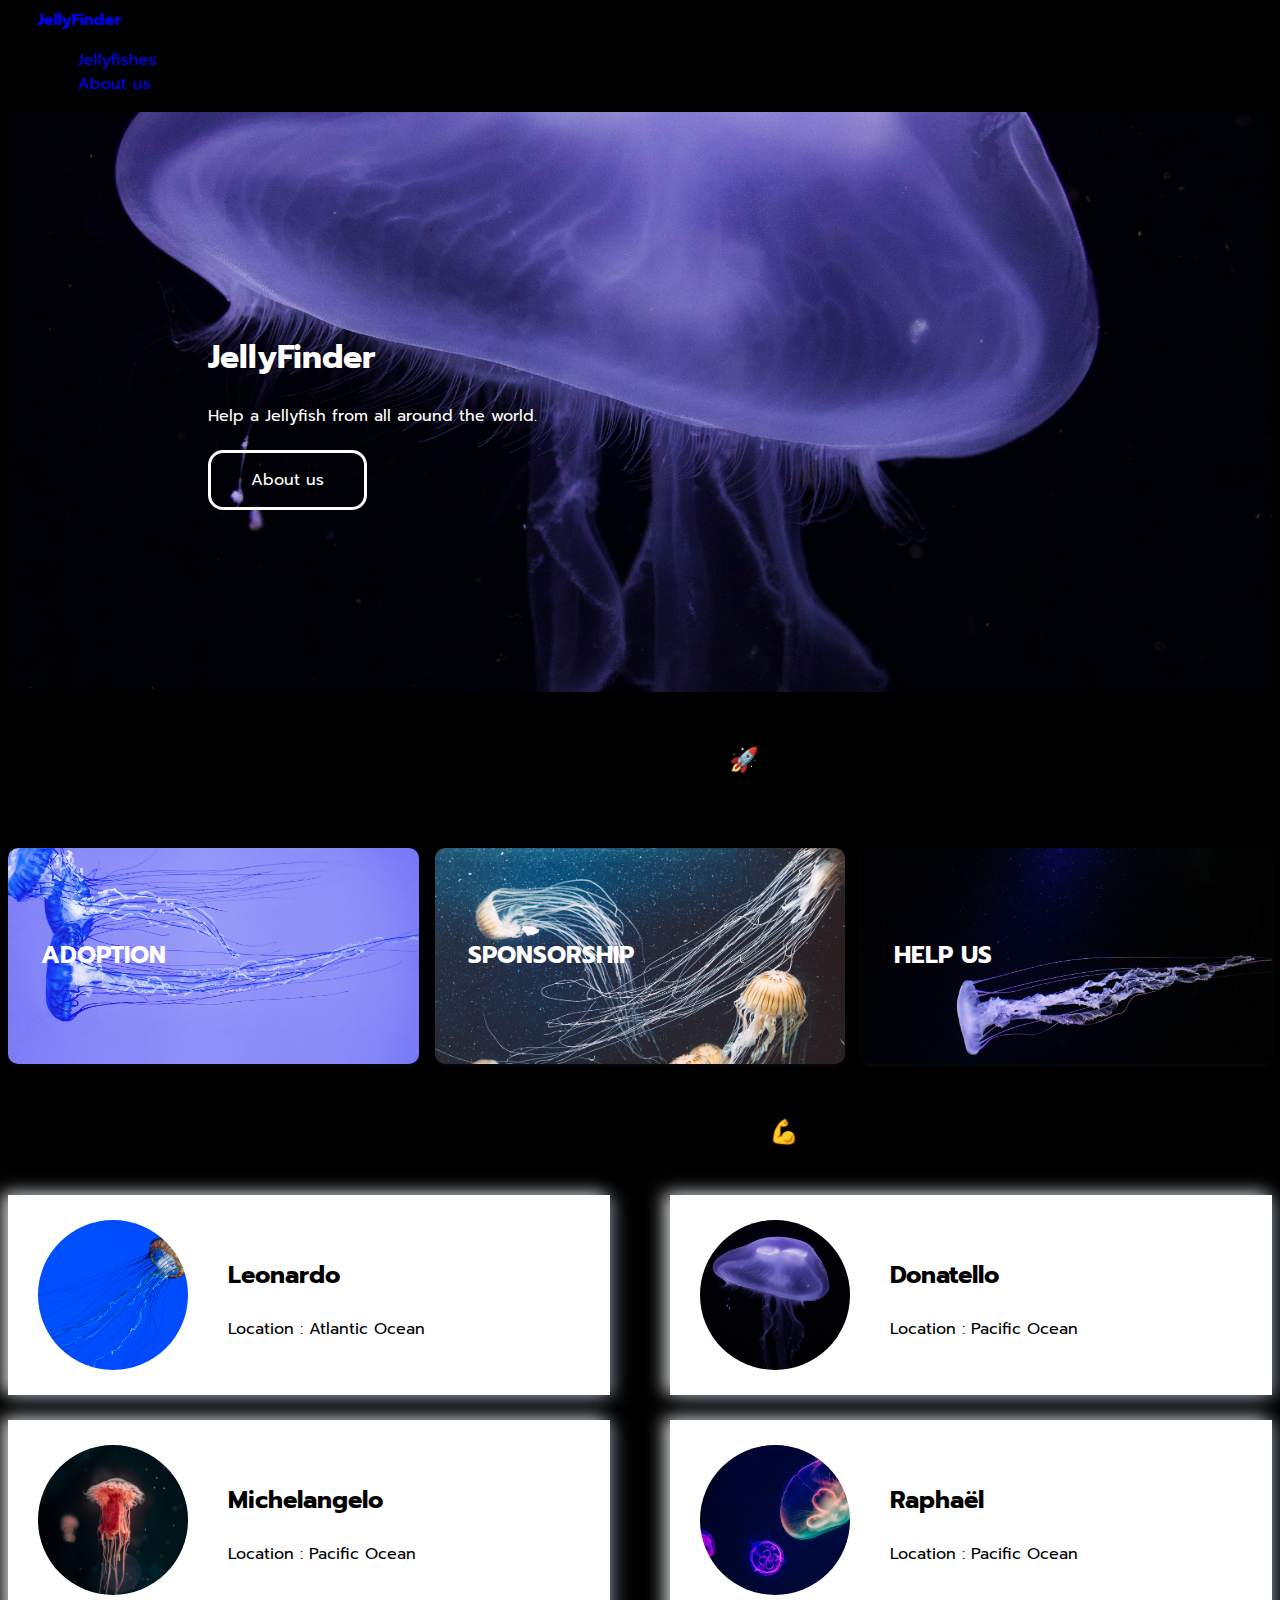
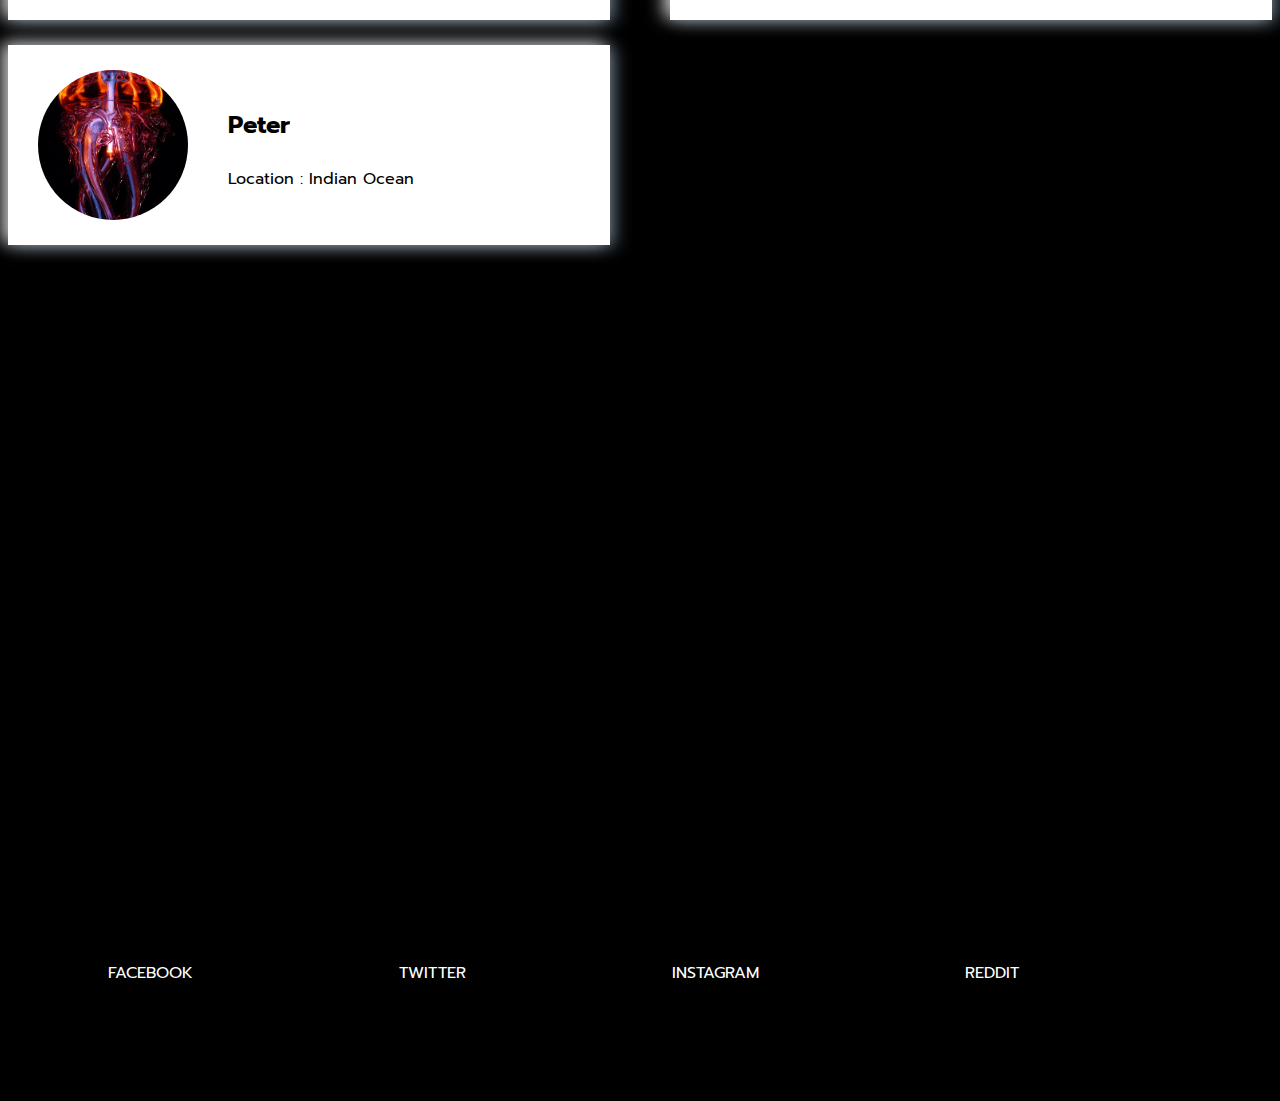
<file: index.html>
<!DOCTYPE html>
<html lang="en">
<head>
  <meta charset="UTF-8">
  <meta http-equiv="X-UA-Compatible" content="IE=edge">
  <meta name="viewport" content="width=device-width, initial-scale=1.0">
  <link rel="stylesheet" href="css/style.css">
  <link href="https://cdn.jsdelivr.net/npm/bootstrap@5.2.0-beta1/dist/css/bootstrap.min.css" rel="stylesheet" integrity="sha384-0evHe/X+R7YkIZDRvuzKMRqM+OrBnVFBL6DOitfPri4tjfHxaWutUpFmBp4vmVor" crossorigin="anonymous">
  <link rel="preconnect" href="https://fonts.googleapis.com">
  <link rel="preconnect" href="https://fonts.gstatic.com" crossorigin>
  <link href="https://fonts.googleapis.com/css2?family=Prompt:wght@200&display=swap" rel="stylesheet">
  <title>JellyFinder</title>
</head>

<body>

  <!-- NAV BAR -->
  <nav class="navbar navbar-expand-lg navbar-light bg-light" id="top-navbar">
    <a class="navbar-brand" href="index.html"><strong>JellyFinder</strong></a>
    <div class="collapse navbar-collapse" id="navbarSupportedContent">
      <ul class="navbar-nav mr-auto">
        <li class="nav-item active">
          <a class="nav-link" href="jellyfishes.html">Jellyfishes</a>
        </li>
        <li class="nav-item">
          <a class="nav-link" href="about.html"">About us</a>
        </li>
      </ul>
    </div>
  </nav>

  <!-- BANNER -->
  <div class="banner">
    <div class="container">
      <h1 id="title-name">JellyFinder</h1>
      <p>Help a Jellyfish from all around the world.</p>
      <a id="btn-trans" href="product.html">About us</a>
    </div>
  </div>


  <!-- 1ST SECTION -->
  <div class="container" style="margin-top: 50px;">
    <h2>What you can do 🚀</h2>
  </div>

  <div class="container">
    <div class="card-img-box">
      <div class="card-img" id="card-adoption">
        <h3>ADOPTION</h3>
      </div>
      <div class="card-img" id="card-sponsor">
        <h3>SPONSORSHIP</h3>
      </div>
      <div class="card-img" id="card-help">
        <h3>HELP US</h3>
      </div>
    </div>
  </div>

  <!-- 2ND SECTION -->
  <div class="container">
    <h2>Jellyfishes of the month 💪</h2>
  </div>

  <div class="container">
    <div class="jelly-cards">
      <div class="card-jelly">
        <img src="css/images/JF5.jpg" />
        <div class="card-product-infos">
          <h3>Leonardo</h3>
          <p>Location : Atlantic Ocean</p>
        </div>
      </div>
      <div class="card-jelly">
        <img src="css/images/JF1.jpg" />
        <div class="card-jelly-infos">
          <h3>Donatello</h3>
          <p>Location : Pacific Ocean</p>
        </div>
      </div>
      <div class="card-jelly">
        <img src="css/images/JF2.jpg" />
        <div class="card-jelly-infos">
          <h3>Michelangelo</h3>
          <p>Location : Pacific Ocean</p>
        </div>
      </div>
      <div class="card-jelly">
        <img src="css/images/JF3.jpg" />
        <div class="card-jelly-infos">
          <h3>Raphaël</h3>
          <p>Location : Pacific Ocean</p>
        </div>
      </div>
      <div class="card-jelly">
        <img src="css/images/JF4.jpg" />
        <div class="card-jelly-infos">
          <h3>Peter</h3>
          <p>Location : Indian Ocean</p>
        </div>
      </div>
    </div>
  </div>

  <footer class="bg-light text-center text-lg-start">
    <div class="text-center p-3" id="footer">
      <ul class="list-inline">
        <li><a href="www.facebook.com">FACEBOOK</a></li>
        <li><a href="www.twitter.com">TWITTER</a></li>
        <li><a href="www.instagram.com">INSTAGRAM</a></li>
        <li><a href="www.reddit.com">REDDIT</a></li>
      </ul>
    </div>
  </footer>

</body>
</html>
</file>
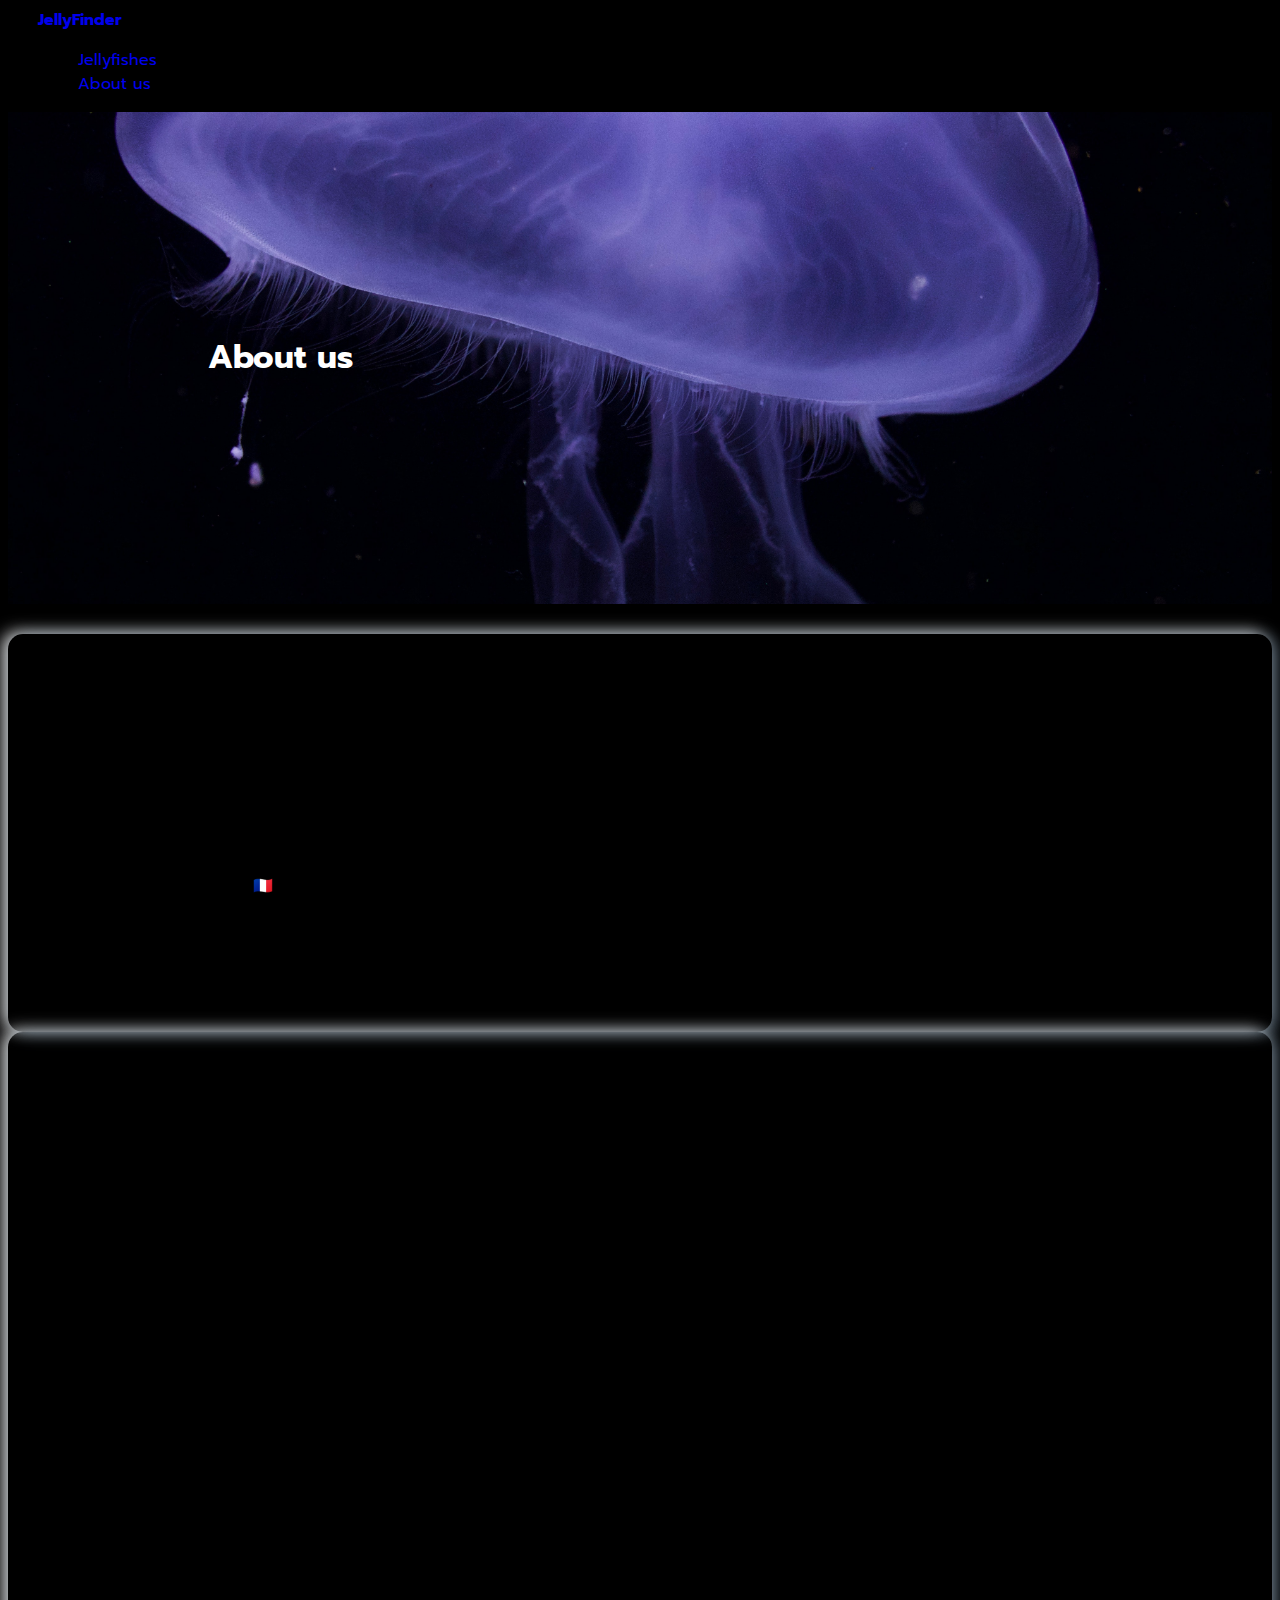
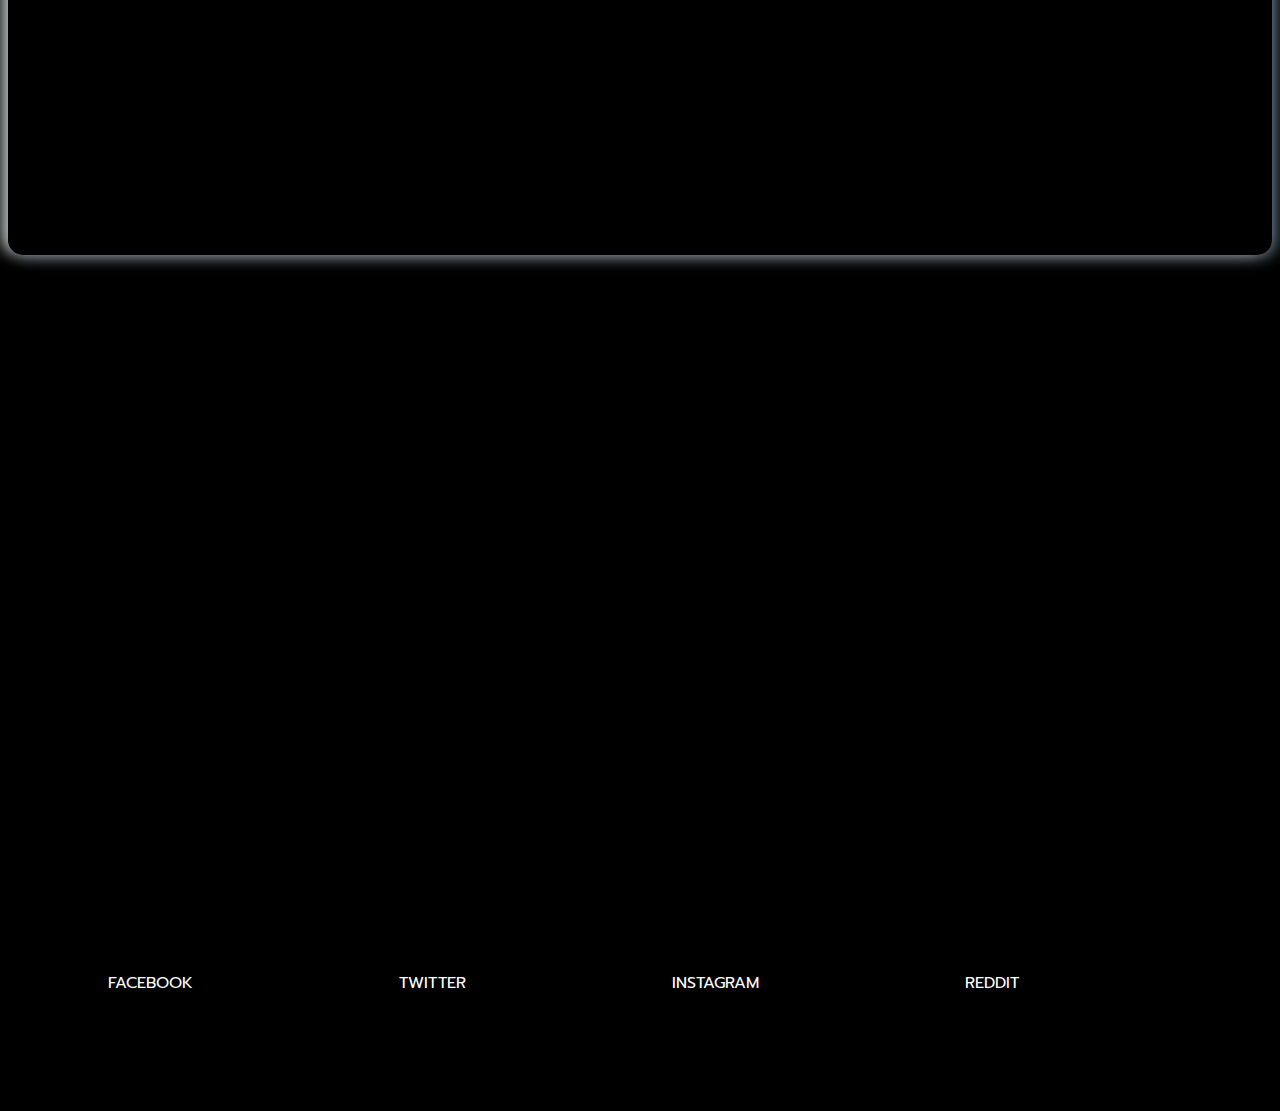
<file: about.html>
<!DOCTYPE html>
<html lang="en">

<head>
  <meta charset="UTF-8">
  <meta http-equiv="X-UA-Compatible" content="IE=edge">
  <meta name="viewport" content="width=device-width, initial-scale=1.0">
  <link rel="stylesheet" href="css/style.css">
  <link href="https://cdn.jsdelivr.net/npm/bootstrap@5.2.0-beta1/dist/css/bootstrap.min.css" rel="stylesheet" integrity="sha384-0evHe/X+R7YkIZDRvuzKMRqM+OrBnVFBL6DOitfPri4tjfHxaWutUpFmBp4vmVor" crossorigin="anonymous">
  <link rel="preconnect" href="https://fonts.googleapis.com">
  <link rel="preconnect" href="https://fonts.gstatic.com" crossorigin>
  <link href="https://fonts.googleapis.com/css2?family=Prompt:wght@200&display=swap" rel="stylesheet">
  <title>JellyFinder</title>
</head>

<body>

  <!-- NAV BAR -->
  <nav class="navbar navbar-expand-lg navbar-light bg-light" id="top-navbar">
    <a class="navbar-brand" href="index.html"><strong>JellyFinder</strong></a>
    <div class="collapse navbar-collapse" id="navbarSupportedContent">
      <ul class="navbar-nav mr-auto">
        <li class="nav-item active">
          <a class="nav-link" href="jellyfishes.html">Jellyfishes</a>
        </li>
        <li class="nav-item">
          <a class="nav-link" href="about.html">About us</a>
        </li>
      </ul>
    </div>
  </nav>


  <div class="banner">
    <div class="container">
      <h1 id="title-name">About us</h1>
    </div>
  </div>

  <div class="container card-about" style="margin-top: 30px;">
    <h2>Contact us</h2>
    <p style="margin-top: 50px;">
      We are a student association from ESSEC Business School fighting for animal rights.
    </p>
    <ul>
      <li><strong>Address : </strong>1 avenue Bernard Hirsch</li>
      <li><strong>Country : </strong>France 🇫🇷</li>
      <li><strong>Phone number :</strong>+33 6 34 59 38 93</li>
      <li><strong>Email :</strong>contact@jellyfishes.com</li>
    </ul>
  </div>

  <div class="container card-about" id="card-about-map">
    <h2>Meet us</h2>
    <iframe
      src="https://www.google.com/maps/embed?pb=!1m18!1m12!1m3!1d2615.8083547093265!2d2.0741504159718254!3d49.03325187930503!2m3!1f0!2f0!3f0!3m2!1i1024!2i768!4f13.1!3m3!1m2!1s0x47e6f53ae44bd367%3A0xa3f3ee2330ea2664!2sESSEC%20Business%20School%20-%20Campus%20de%20Cergy-Pontoise!5e0!3m2!1sfr!2sfr!4v1653880546306!5m2!1sfr!2sfr"
      width="800" height="600" style="border:0;" allowfullscreen="" loading="lazy"
      referrerpolicy="no-referrer-when-downgrade"></iframe>
  </div>

  <footer class="bg-light text-center text-lg-start">
    <div class="text-center p-3" id="footer">
      <ul class="list-inline">
        <li><a href="www.facebook.com">FACEBOOK</a></li>
        <li><a href="www.twitter.com">TWITTER</a></li>
        <li><a href="www.instagram.com">INSTAGRAM</a></li>
        <li><a href="www.reddit.com">REDDIT</a></li>
      </ul>
    </div>
  </footer>

</body>

</html>
</file>
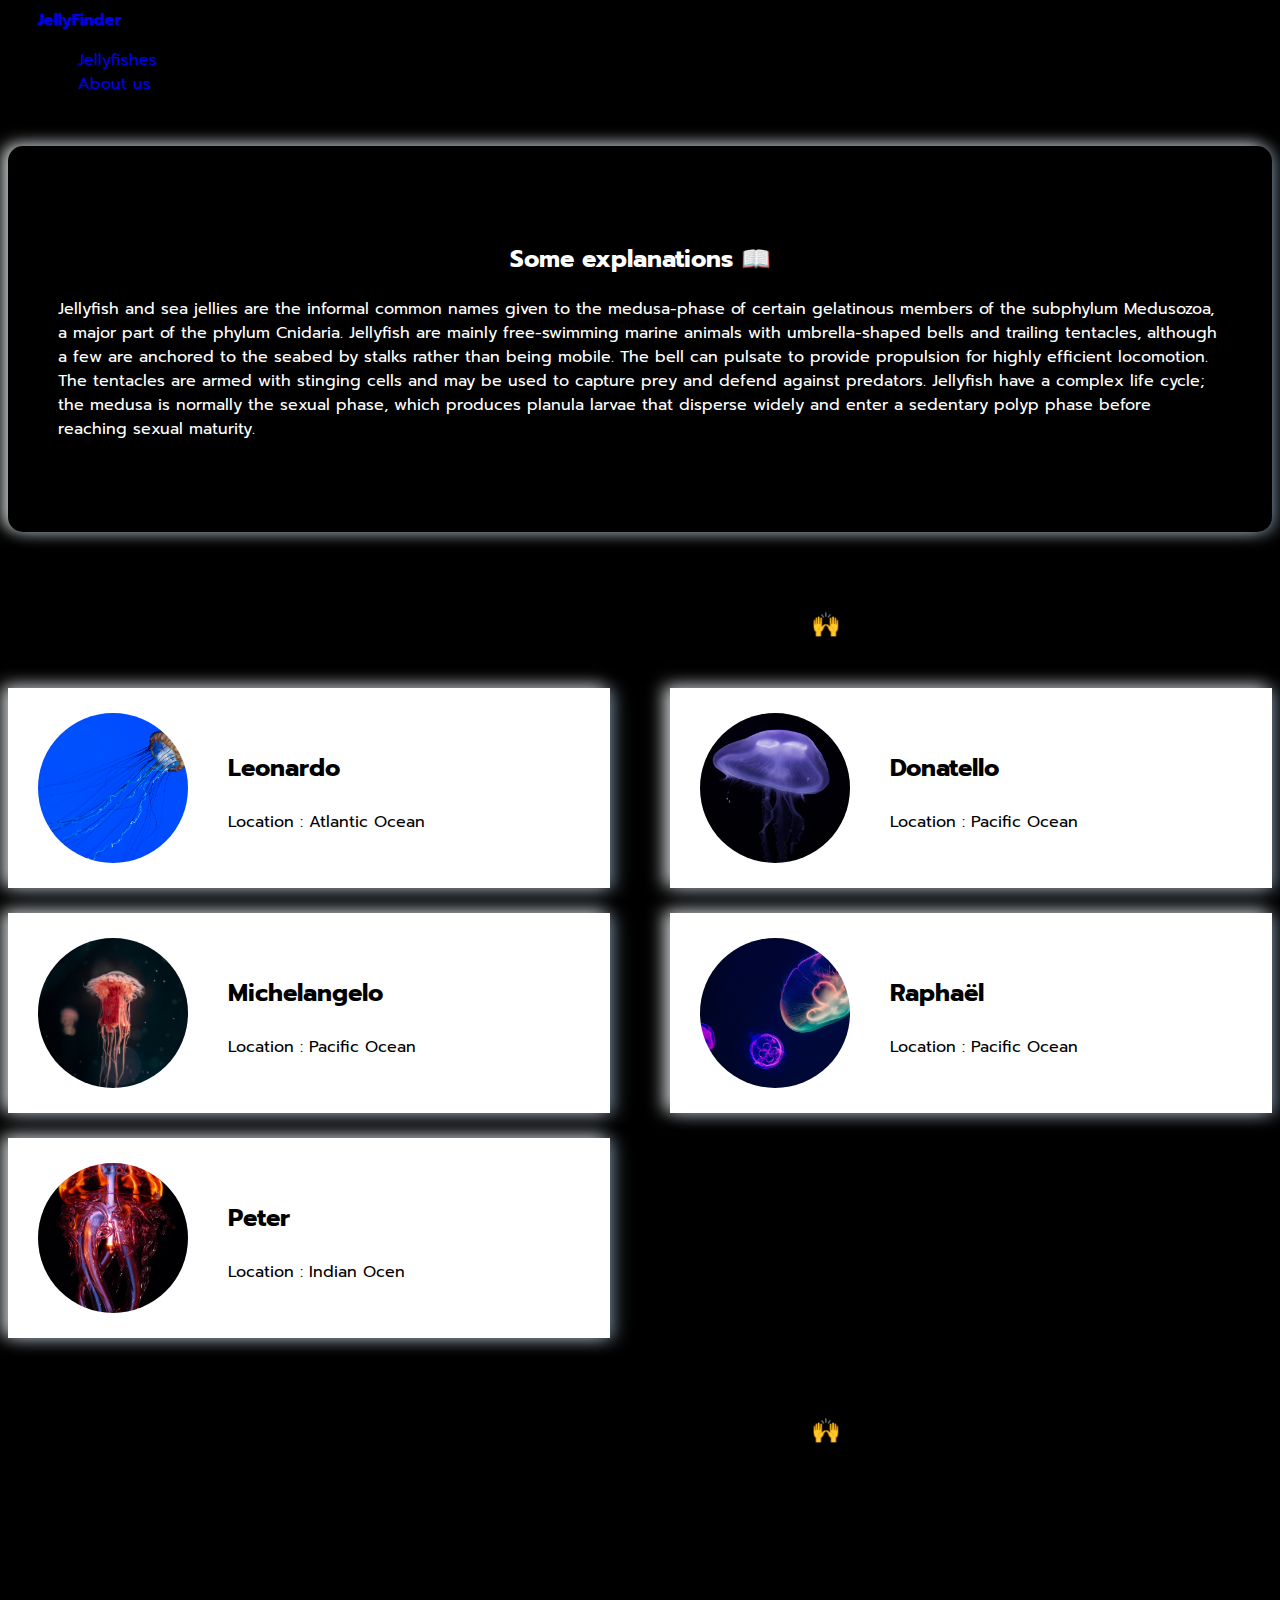
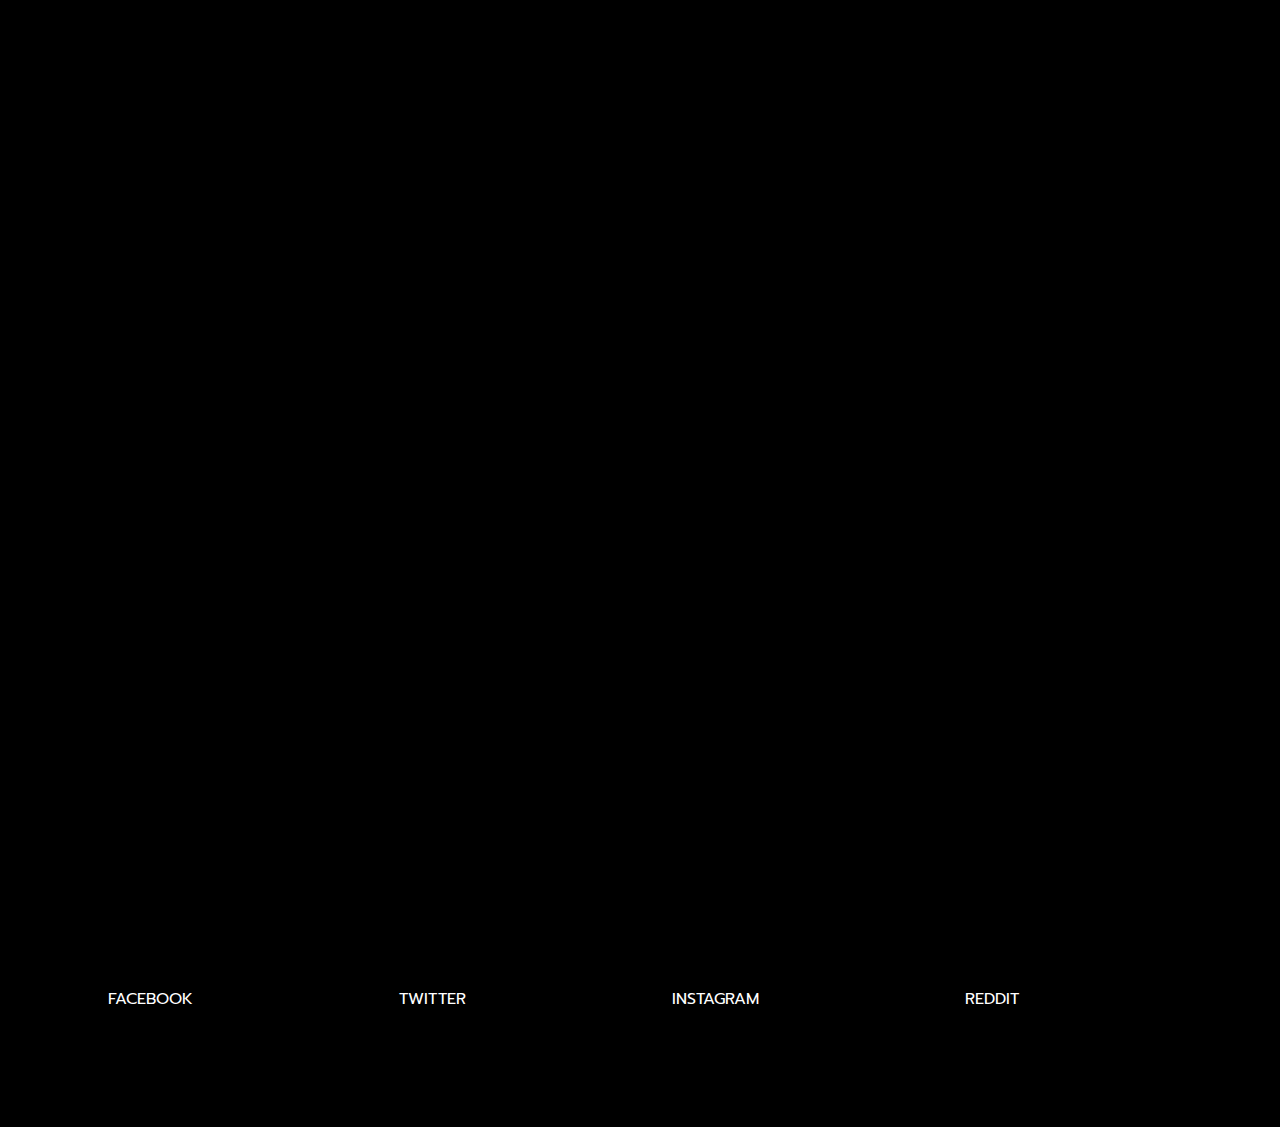
<file: jellyfishes.html>
<!DOCTYPE html>
<html lang="en">

<head>
  <meta charset="UTF-8">
  <meta http-equiv="X-UA-Compatible" content="IE=edge">
  <meta name="viewport" content="width=device-width, initial-scale=1.0">
  <link rel="stylesheet" href="css/style.css">
  <link href="https://cdn.jsdelivr.net/npm/bootstrap@5.2.0-beta1/dist/css/bootstrap.min.css" rel="stylesheet" integrity="sha384-0evHe/X+R7YkIZDRvuzKMRqM+OrBnVFBL6DOitfPri4tjfHxaWutUpFmBp4vmVor" crossorigin="anonymous">
  <link rel="preconnect" href="https://fonts.googleapis.com">
  <link rel="preconnect" href="https://fonts.gstatic.com" crossorigin>
  <link href="https://fonts.googleapis.com/css2?family=Prompt:wght@200&display=swap" rel="stylesheet">
  <title>JellyFinder</title>
</head>

<body>

  <!-- NAV BAR -->
  <nav class="navbar navbar-expand-lg navbar-light bg-light" id="top-navbar">
    <a class="navbar-brand" href="index.html"><strong>JellyFinder</strong></a>
    <div class="collapse navbar-collapse" id="navbarSupportedContent">
      <ul class="navbar-nav mr-auto">
        <li class="nav-item active">
          <a class="nav-link" href="index.html">Jellyfishes</a>
        </li>
        <li class="nav-item">
          <a class="nav-link" href="about.html">About us</a>
        </li>
      </ul>
    </div>
  </nav>

  <div class="container jelly-explain" style="margin-top: 50px;">
    <h2>Some explanations 📖</h2>
    <p>
      Jellyfish and sea jellies are the informal common names given to the medusa-phase of certain gelatinous members of the
      subphylum Medusozoa, a major part of the phylum Cnidaria. Jellyfish are mainly free-swimming marine animals with
      umbrella-shaped bells and trailing tentacles, although a few are anchored to the seabed by stalks rather than being
      mobile. The bell can pulsate to provide propulsion for highly efficient locomotion. The tentacles are armed with
      stinging cells and may be used to capture prey and defend against predators. Jellyfish have a complex life cycle; the
      medusa is normally the sexual phase, which produces planula larvae that disperse widely and enter a sedentary polyp
      phase before reaching sexual maturity.
    </p>
  </div>

  <div class="container" style="margin-top: 75px">
    <h2>Maybe you already know them 🙌</h2>
  </div>

  <div class="container">
    <div class="jelly-cards">
      <div class="card-jelly">
        <img src="css/images/JF5.jpg" />
        <div class="card-jelly-infos">
          <h3>Leonardo</h3>
          <p>Location : Atlantic Ocean</p>
        </div>
      </div>
      <div class="card-jelly">
        <img src="css/images/JF1.jpg" />
        <div class="card-jelly-infos">
          <h3>Donatello</h3>
          <p>Location : Pacific Ocean</p>
        </div>
      </div>
      <div class="card-jelly">
        <img src="css/images/JF2.jpg" />
        <div class="card-jelly-infos">
          <h3>Michelangelo</h3>
          <p>Location : Pacific Ocean</p>
        </div>
      </div>
      <div class="card-jelly">
        <img src="css/images/JF3.jpg" />
        <div class="card-jelly-infos">
          <h3>Raphaël</h3>
          <p>Location : Pacific Ocean</p>
        </div>
      </div>
      <div class="card-jelly">
        <img src="css/images/JF4.jpg" />
        <div class="card-jelly-infos">
          <h3>Peter</h3>
          <p>Location : Indian Ocen</p>
        </div>
      </div>
    </div>
  </div>

  <div class="container" style="margin-top: 75px">
    <h2>Maybe you already know them 🙌</h2>
  </div>
  <div class="container video-jelly">
    <iframe width="560" height="315" src="https://www.youtube.com/embed/gdJjc6l6iII?start=16" title="YouTube video player" frameborder="0" allow="accelerometer; autoplay; clipboard-write; encrypted-media; gyroscope; picture-in-picture" allowfullscreen></iframe>
  </div>

  <footer class="bg-light text-center text-lg-start">
    <div class="text-center p-3" id="footer">
      <ul class="list-inline">
        <li><a href="https://www.facebook.com">FACEBOOK</a></li>
        <li><a href="https://www.twitter.com">TWITTER</a></li>
        <li><a href="https://www.instagram.com">INSTAGRAM</a></li>
        <li><a href="https://www.reddit.com">REDDIT</a></li>
      </ul>
    </div>
  </footer>

</body>

</html>
</file>
<file: css/style.css>
@import "components/card-about.css";
@import "components/cards-index.css";
@import "components/btn.css";
@import "components/card-jelly.css";

* {
  font-family: 'Prompt', sans-serif;
}

body{
  background-color: black;
}

.banner {
  background-size: cover;
  background-position: center;
  padding: 200px;
  background-image: url(images/JF1.jpg);
}

.banner-discover {
  background-size: cover;
  background-position: center;
  padding: 100px;
  background-image: url(https://www.meatandtravel.com/wp-content/uploads/2014/11/Mayon-Volcano-rainy.jpg);
}

.banner, #title-name {
  color: white;
}

#top-navbar{
  padding-left: 30px;
}

.banner p{
  margin-bottom: 40px;
}

/* footer */
#footer{
  margin-top: 100px;
  padding-top: 500px;
  background-color: black;
  color: white;
}

#footer a {
  text-decoration: none;
  color: white;
  transition: 0.5s;
}

#footer a:hover {
  color: grey;
  font-size: 20px;
}

.list-inline {
  list-style: none;
  margin-left: 0;
  padding-left: 0;
}

.list-inline>li {
  display: inline-block;
  padding: 100px;
}

.jelly-explain{
  box-shadow: rgba(136, 165, 191, 0.48) 6px 2px 16px 0px, rgba(255, 255, 255, 0.8) -6px -2px 16px 0px;
  border-radius: 15px;
  padding: 75px 50px;
  color: white;
  background-color: black;
}

.video-jelly {
  text-align: center;
  margin-top: 100px;
}

.container h2{
  text-align: center;
}
</file>
